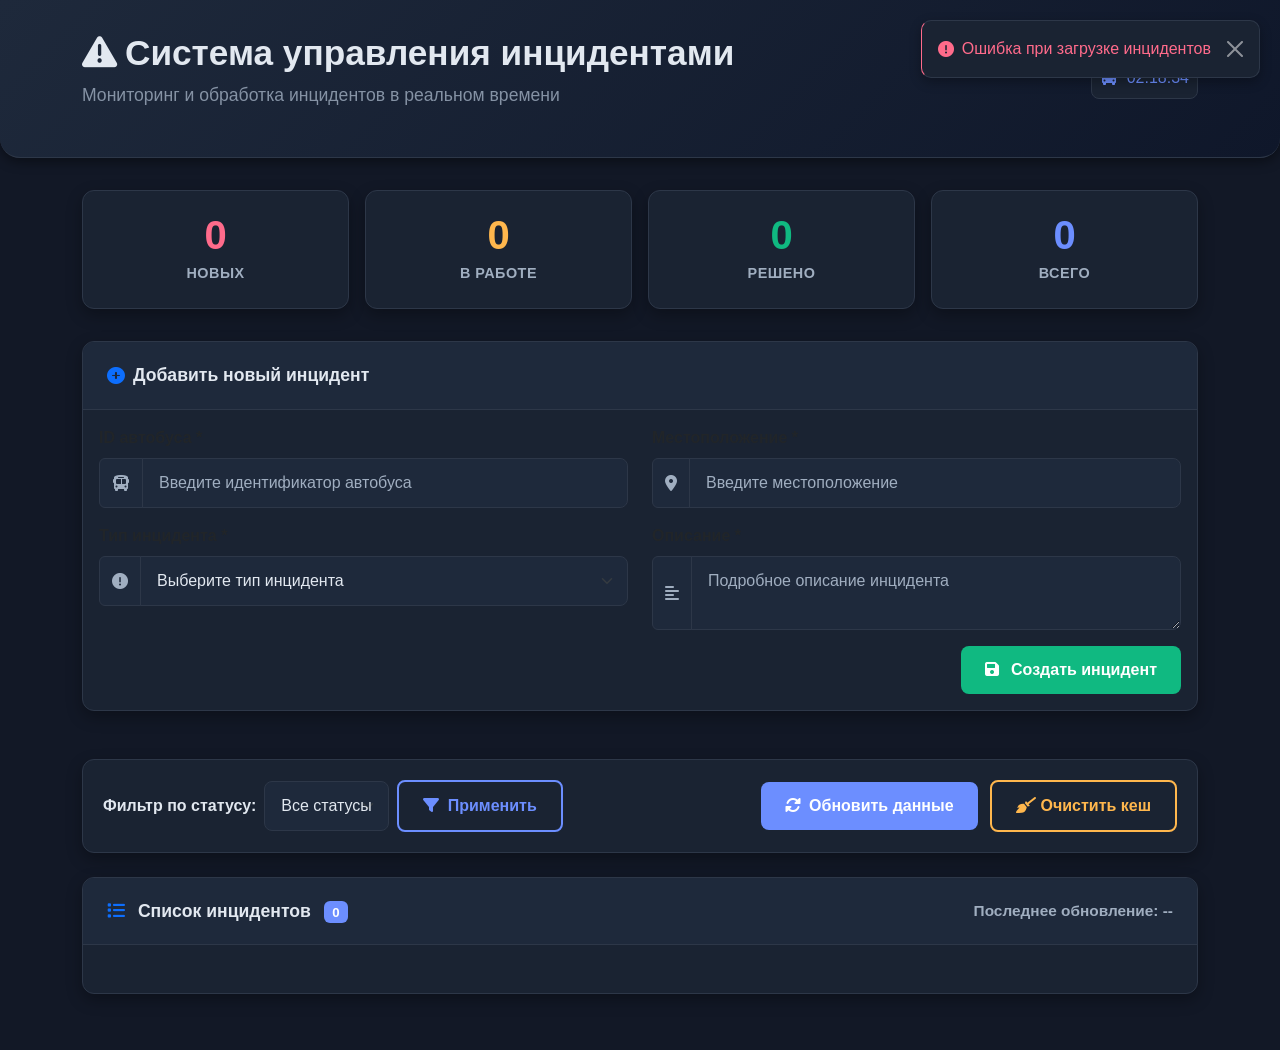
<file: demo/src/main/resources/static/index.html>
<!DOCTYPE html>
<html lang="ru">
<head>
    <meta charset="UTF-8">
    <meta name="viewport" content="width=device-width, initial-scale=1.0">
    <title>Система управления инцидентами</title>
    <link href="https://cdn.jsdelivr.net/npm/bootstrap@5.1.3/dist/css/bootstrap.min.css" rel="stylesheet">
    <link href="https://cdnjs.cloudflare.com/ajax/libs/font-awesome/6.0.0/css/all.min.css" rel="stylesheet">
    <link rel="stylesheet" href="style.css">
</head>
<body>
    <!-- Заголовок -->
    <div class="header-section">
        <div class="container">
            <div class="row align-items-center">
                <div class="col-md-8">
                    <h1 class="header-title"><i class="fas fa-exclamation-triangle me-2"></i>Система управления инцидентами</h1>
                    <p class="header-subtitle">Мониторинг и обработка инцидентов в реальном времени</p>
                </div>
                <div class="col-md-4 text-md-end">
                    <div class="d-inline-block bg-white text-primary p-2 rounded-3">
                        <i class="fas fa-bus me-1"></i>
                        <span id="currentTime">--:--:--</span>
                    </div>
                </div>
            </div>
        </div>
    </div>

    <div class="container">
        <!-- Статистика -->
        <div class="statistics">
            <div class="stat-card stat-new">
                <div class="stat-value" id="statNew">0</div>
                <div class="stat-label">Новых</div>
            </div>
            <div class="stat-card stat-progress">
                <div class="stat-value" id="statProgress">0</div>
                <div class="stat-label">В работе</div>
            </div>
            <div class="stat-card stat-resolved">
                <div class="stat-value" id="statResolved">0</div>
                <div class="stat-label">Решено</div>
            </div>
            <div class="stat-card stat-total">
                <div class="stat-value" id="statTotal">0</div>
                <div class="stat-label">Всего</div>
            </div>
        </div>

        <!-- Форма добавления инцидента -->
        <div class="row mb-4">
            <div class="col-12">
                <div class="card">
                    <div class="card-header d-flex align-items-center">
                        <i class="fas fa-plus-circle me-2 text-primary"></i>
                        <span>Добавить новый инцидент</span>
                    </div>
                    <div class="card-body">
                        <form id="alertForm">
                            <div class="row">
                                <div class="col-md-6">
                                    <div class="mb-3">
                                        <label for="busId" class="form-label fw-semibold">ID автобуса *</label>
                                        <div class="input-group">
                                            <span class="input-group-text"><i class="fas fa-bus"></i></span>
                                            <input type="number" class="form-control" id="busId" required placeholder="Введите идентификатор автобуса">
                                        </div>
                                    </div>
                                    <div class="mb-3">
                                        <label for="type" class="form-label fw-semibold">Тип инцидента *</label>
                                        <div class="input-group">
                                            <span class="input-group-text"><i class="fas fa-exclamation-circle"></i></span>
                                            <select class="form-select" id="type" required>
                                                <option value="">Выберите тип инцидента</option>
                                                <option value="ACCIDENT">Авария</option>
                                                <option value="HARD_BRAKING">Резкое торможение</option>
                                                <option value="BUTTON">Нажатие кнопки</option>
                                            </select>
                                        </div>
                                    </div>
                                </div>
                                <div class="col-md-6">
                                    <div class="mb-3">
                                        <label for="location" class="form-label fw-semibold">Местоположение *</label>
                                        <div class="input-group">
                                            <span class="input-group-text"><i class="fas fa-map-marker-alt"></i></span>
                                            <input type="text" class="form-control" id="location" required placeholder="Введите местоположение">
                                        </div>
                                    </div>
                                    <div class="mb-3">
                                        <label for="description" class="form-label fw-semibold">Описание *</label>
                                        <div class="input-group">
                                            <span class="input-group-text"><i class="fas fa-align-left"></i></span>
                                            <textarea class="form-control" id="description" rows="2" required placeholder="Подробное описание инцидента"></textarea>
                                        </div>
                                    </div>
                                </div>
                            </div>
                            <div class="d-flex justify-content-end">
                                <button type="submit" class="btn btn-success px-4">
                                    <i class="fas fa-save me-2"></i> Создать инцидент
                                </button>
                            </div>
                        </form>
                    </div>
                </div>
            </div>
        </div>

        <!-- Фильтры и управление -->
        <div class="filter-section">
            <div class="row align-items-center">
                <div class="col-md-6">
                    <div class="d-flex align-items-center">
                        <span class="me-2 fw-semibold">Фильтр по статусу:</span>
                        <select class="form-select w-auto me-2" id="statusFilter">
                            <option value="">Все статусы</option>
                            <option value="NEW">Новый</option>
                            <option value="IN_PROGRESS">В работе</option>
                            <option value="RESOLVED">Решен</option>
                        </select>
                        <button class="btn btn-outline-primary" type="button" onclick="loadAlerts()">
                            <i class="fas fa-filter me-1"></i> Применить
                        </button>
                    </div>
                </div>
                <div class="col-md-6 text-md-end mt-2 mt-md-0">
                    <button class="btn btn-primary" onclick="loadAlerts()">
                        <i class="fas fa-sync-alt me-1"></i> Обновить данные
                    </button>
                    <button class="btn btn-outline-warning ms-2" onclick="clearCache()" title="Очистить кеш">
                        <i class="fas fa-broom"></i> Очистить кеш
                    </button>
                </div>
            </div>
        </div>

        <!-- Список инцидентов -->
        <div class="row">
            <div class="col-12">
                <div class="card">
                    <div class="card-header d-flex align-items-center justify-content-between">
                        <div>
                            <i class="fas fa-list me-2 text-primary"></i>
                            <span>Список инцидентов</span>
                            <span class="badge bg-primary ms-2" id="alertsCount">0</span>
                        </div>
                        <div class="text-muted small" id="lastUpdate">
                            Последнее обновление: --
                        </div>
                    </div>
                    <div class="card-body p-3">
                        <div id="loading" class="loading">
                            <div class="spinner-border" role="status">
                                <span class="visually-hidden">Загрузка...</span>
                            </div>
                            <p class="mt-3 fw-semibold">Загрузка данных...</p>
                        </div>
                        <div id="alertsTable" class="p-2"></div>
                        <div id="noAlerts" class="text-center p-5" style="display: none;">
                            <i class="fas fa-inbox fa-3x text-muted mb-3"></i>
                            <h5 class="text-muted">Нет инцидентов</h5>
                            <p class="text-muted">Создайте первый инцидент с помощью формы выше</p>
                        </div>
                    </div>
                </div>
            </div>
        </div>
    </div>

    <!-- Модальное окно для назначения пользователя -->
    <div class="modal fade" id="assignModal" tabindex="-1">
        <div class="modal-dialog">
            <div class="modal-content">
                <div class="modal-header">
                    <h5 class="modal-title"><i class="fas fa-user-check me-2"></i>Назначить инцидент</h5>
                    <button type="button" class="btn-close" data-bs-dismiss="modal"></button>
                </div>
                <div class="modal-body">
                    <input type="hidden" id="assignAlertId">
                    <div class="mb-3">
                        <label for="userId" class="form-label fw-semibold">ID пользователя</label>
                        <div class="input-group">
                            <span class="input-group-text"><i class="fas fa-user"></i></span>
                            <input type="number" class="form-control" id="userId" placeholder="Введите ID пользователя">
                        </div>
                        <div class="form-text">
                            Укажите ID пользователя, который будет ответственен за решение инцидента
                        </div>
                    </div>
                </div>
                <div class="modal-footer">
                    <button type="button" class="btn btn-secondary" data-bs-dismiss="modal">Отмена</button>
                    <button type="button" class="btn btn-primary" onclick="assignAlert()">
                        <i class="fas fa-check me-1"></i> Назначить
                    </button>
                </div>
            </div>
        </div>
    </div>

    <!-- Модальное окно для загрузки файлов -->
    <div class="modal fade" id="uploadModal" tabindex="-1">
        <div class="modal-dialog">
            <div class="modal-content">
                <div class="modal-header">
                    <h5 class="modal-title"><i class="fas fa-upload me-2"></i>Загрузить файл для инцидента</h5>
                    <button type="button" class="btn-close" data-bs-dismiss="modal"></button>
                </div>
                <div class="modal-body">
                    <input type="hidden" id="uploadAlertId">
                    <div class="mb-3">
                        <label for="fileInput" class="form-label fw-semibold">Выберите файл (макс. 5MB)</label>
                        <input type="file" class="form-control" id="fileInput" 
                            accept=".jpg,.jpeg,.png,.gif,.bmp,.pdf,.doc,.docx">
                        <div class="form-text">
                            Разрешенные форматы: JPG, PNG, GIF, BMP, PDF, DOC, DOCX
                        </div>
                    </div>
                    <div class="alert alert-info mt-3">
                        <i class="fas fa-info-circle me-2"></i>
                        <small>Загружайте фотографии с места инцидента или документы, связанные с расследованием</small>
                    </div>
                </div>
                <div class="modal-footer">
                    <button type="button" class="btn btn-secondary" data-bs-dismiss="modal">Отмена</button>
                    <button type="button" class="btn btn-primary" onclick="handleFileUpload()">
                        <i class="fas fa-upload me-1"></i> Загрузить
                    </button>
                </div>
            </div>
        </div>
    </div>

    <script src="https://cdn.jsdelivr.net/npm/bootstrap@5.1.3/dist/js/bootstrap.bundle.min.js"></script>
    <script src="app.js"></script>
</body>
</html>
</file>
<file: demo/src/main/resources/static/style.css>
:root {
    --primary-color: #6c8eff;
    --secondary-color: #5a6fe0;
    --success-color: #4cc9f0;
    --danger-color: #ff6b8b;
    --warning-color: #ffb74d;
    --light-color: #2d3748;
    --dark-color: #e2e8f0;
    --bg-primary: #121826;
    --bg-secondary: #1e293b;
    --bg-card: #1a2332;
    --border-color: #2d3748;
    --text-primary: #e2e8f0;
    --text-secondary: #a0aec0;
    --card-shadow: 0 6px 16px rgba(0, 0, 0, 0.3);
    --transition: all 0.3s ease;
}

body {
    background-color: var(--bg-primary);
    font-family: 'Segoe UI', Tahoma, Geneva, Verdana, sans-serif;
    color: var(--text-primary);
    padding-bottom: 2rem;
}

.header-section {
    background: linear-gradient(135deg, var(--bg-secondary), #0f172a);
    color: var(--text-primary);
    padding: 2rem 0;
    border-radius: 0 0 20px 20px;
    margin-bottom: 2rem;
    box-shadow: 0 4px 12px rgba(0, 0, 0, 0.4);
    border-bottom: 1px solid var(--border-color);
}

.header-title {
    font-weight: 700;
    margin-bottom: 0.5rem;
    font-size: 2.2rem;
    color: var(--text-primary);
}

.header-subtitle {
    font-weight: 300;
    opacity: 0.8;
    font-size: 1.1rem;
    color: var(--text-secondary);
}

.card {
    border: 1px solid var(--border-color);
    border-radius: 12px;
    box-shadow: var(--card-shadow);
    transition: var(--transition);
    overflow: hidden;
    margin-bottom: 1.5rem;
    background-color: var(--bg-card);
}

.card:hover {
    box-shadow: 0 10px 24px rgba(0, 0, 0, 0.4);
    transform: translateY(-2px);
}

.card-header {
    background-color: var(--bg-secondary);
    border-bottom: 1px solid var(--border-color);
    padding: 1.25rem 1.5rem;
    font-weight: 600;
    font-size: 1.1rem;
    color: var(--text-primary);
}

.form-control, .form-select {
    border-radius: 8px;
    border: 1px solid var(--border-color);
    padding: 0.75rem 1rem;
    transition: var(--transition);
    background-color: var(--bg-secondary);
    color: var(--text-primary);
}

.form-control:focus, .form-select:focus {
    border-color: var(--primary-color);
    box-shadow: 0 0 0 0.2rem rgba(108, 142, 255, 0.25);
    background-color: var(--bg-secondary);
    color: var(--text-primary);
}

.form-control::placeholder {
    color: var(--text-secondary);
}

.btn {
    border-radius: 8px;
    padding: 0.75rem 1.5rem;
    font-weight: 600;
    transition: var(--transition);
    border: none;
}

.btn-sm {
    padding: 0.5rem 1rem;
    font-size: 0.9rem;
}

.btn-primary {
    background-color: var(--primary-color);
    color: white;
}

.btn-primary:hover {
    background-color: #5a6fe0;
    transform: translateY(-2px);
    box-shadow: 0 4px 12px rgba(108, 142, 255, 0.3);
}

.btn-success {
    background-color: #10b981;
    color: white;
}

.btn-warning {
    background-color: var(--warning-color);
    color: #1a202c;
}

.btn-info {
    background-color: var(--success-color);
    color: #1a202c;
}

.btn-danger {
    background-color: var(--danger-color);
    color: white;
}

.btn-secondary {
    background-color: #4a5568;
    color: white;
}

.btn-outline-primary {
    border: 2px solid var(--primary-color);
    color: var(--primary-color);
    background-color: transparent;
}

.btn-outline-primary:hover {
    background-color: var(--primary-color);
    color: white;
    transform: translateY(-2px);
}

.btn-outline-warning {
    border: 2px solid var(--warning-color);
    color: var(--warning-color);
    background-color: transparent;
}

.btn-outline-warning:hover {
    background-color: var(--warning-color);
    color: #1a202c;
}

.alert-card {
    border-radius: 10px;
    padding: 1.5rem;
    margin-bottom: 1rem;
    background-color: var(--bg-card);
    transition: var(--transition);
    border-left: 5px solid var(--border-color);
    position: relative;
    border: 1px solid var(--border-color);
}

.alert-card:hover {
    transform: translateY(-4px);
    box-shadow: 0 8px 20px rgba(0, 0, 0, 0.4);
}

.alert-card .badge {
    font-size: 0.8rem;
    padding: 0.4rem 0.8rem;
    border-radius: 50px;
}

.status-NEW {
    border-left-color: var(--danger-color);
    background-color: rgba(255, 107, 139, 0.1);
}

.status-IN_PROGRESS {
    border-left-color: var(--warning-color);
    background-color: rgba(255, 183, 77, 0.1);
}

.status-RESOLVED {
    border-left-color: #10b981;
    background-color: rgba(16, 185, 129, 0.1);
}

.alert-details {
    display: flex;
    flex-wrap: wrap;
    gap: 1.5rem;
    margin-bottom: 1rem;
}

.detail-item {
    display: flex;
    align-items: center;
    gap: 0.5rem;
    color: var(--text-secondary);
    font-size: 0.95rem;
}

.detail-item i {
    color: var(--primary-color);
    width: 16px;
}

.alert-actions {
    display: flex;
    gap: 0.5rem;
    flex-wrap: wrap;
}

.action-btn {
    padding: 0.4rem 0.8rem;
    font-size: 0.85rem;
    border-radius: 6px;
    display: inline-flex;
    align-items: center;
    gap: 0.4rem;
}

.loading {
    display: flex;
    flex-direction: column;
    align-items: center;
    justify-content: center;
    padding: 3rem;
    color: var(--primary-color);
}

.spinner-border {
    width: 3rem;
    height: 3rem;
    color: var(--primary-color);
}

.filter-section {
    background-color: var(--bg-card);
    border-radius: 12px;
    padding: 1.25rem;
    box-shadow: var(--card-shadow);
    margin-bottom: 1.5rem;
    border: 1px solid var(--border-color);
}

.statistics {
    display: flex;
    justify-content: space-around;
    margin-bottom: 2rem;
    flex-wrap: wrap;
    gap: 1rem;
}

.stat-card {
    background-color: var(--bg-card);
    border-radius: 12px;
    padding: 1.5rem;
    text-align: center;
    flex: 1;
    min-width: 150px;
    box-shadow: var(--card-shadow);
    transition: var(--transition);
    border: 1px solid var(--border-color);
}

.stat-card:hover {
    transform: translateY(-5px);
    box-shadow: 0 10px 24px rgba(0, 0, 0, 0.4);
}

.stat-value {
    font-size: 2.5rem;
    font-weight: 700;
    line-height: 1;
}

.stat-new .stat-value { 
    color: var(--danger-color); 
}

.stat-progress .stat-value { 
    color: var(--warning-color); 
}

.stat-resolved .stat-value { 
    color: #10b981; 
}

.stat-total .stat-value { 
    color: var(--primary-color); 
}

.stat-label {
    font-size: 0.9rem;
    color: var(--text-secondary);
    margin-top: 0.5rem;
    text-transform: uppercase;
    letter-spacing: 0.5px;
    font-weight: 600;
}

.modal-content {
    border-radius: 12px;
    border: none;
    overflow: hidden;
    background-color: var(--bg-card);
    color: var(--text-primary);
}

.modal-header {
    background-color: var(--bg-secondary);
    border-bottom: 1px solid var(--border-color);
    color: var(--text-primary);
}

.modal-title {
    font-weight: 600;
}

.modal-body {
    background-color: var(--bg-card);
}

.modal-footer {
    background-color: var(--bg-secondary);
    border-top: 1px solid var(--border-color);
}

.input-group-text {
    background-color: var(--bg-secondary);
    border: 1px solid var(--border-color);
    color: var(--text-secondary);
}

.badge {
    font-weight: 600;
}

.bg-danger {
    background-color: var(--danger-color) !important;
}

.bg-warning {
    background-color: var(--warning-color) !important;
    color: #1a202c !important;
}

.bg-success {
    background-color: #10b981 !important;
}

.bg-info {
    background-color: var(--success-color) !important;
    color: #1a202c !important;
}

.bg-primary {
    background-color: var(--primary-color) !important;
}

.text-muted {
    color: var(--text-secondary) !important;
}

.form-text {
    color: var(--text-secondary);
    font-size: 0.875rem;
    margin-top: 0.25rem;
}

.alert {
    border-radius: 10px;
    border: none;
    background-color: var(--bg-secondary);
    color: var(--text-primary);
    border-left: 4px solid transparent;
}

.alert-info {
    border-left-color: var(--success-color);
    color: var(--success-color);
}

.alert-success {
    border-left-color: #10b981;
    color: #10b981;
    background-color: rgba(16, 185, 129, 0.1);
}

.alert-danger {
    border-left-color: var(--danger-color);
    color: var(--danger-color);
    background-color: rgba(255, 107, 139, 0.1);
}

.alert-warning {
    border-left-color: var(--warning-color);
    color: var(--warning-color);
    background-color: rgba(255, 183, 77, 0.1);
}

/* Стили для уведомлений */
.alert.position-fixed {
    background-color: var(--bg-card);
    border: 1px solid var(--border-color);
    box-shadow: 0 4px 12px rgba(0, 0, 0, 0.3);
}

.alert-success.position-fixed {
    border-left-color: #10b981;
    color: #10b981;
}

.alert-danger.position-fixed {
    border-left-color: var(--danger-color);
    color: var(--danger-color);
}

.alert-info.position-fixed {
    border-left-color: var(--success-color);
    color: var(--success-color);
}

/* Стили для кнопки закрытия в уведомлениях */
.btn-close {
    filter: invert(1) grayscale(100%) brightness(200%);
}

/* Кастомный скроллбар */
::-webkit-scrollbar {
    width: 10px;
    height: 10px;
}

::-webkit-scrollbar-track {
    background: var(--bg-secondary);
    border-radius: 5px;
}

::-webkit-scrollbar-thumb {
    background: var(--border-color);
    border-radius: 5px;
}

::-webkit-scrollbar-thumb:hover {
    background: var(--primary-color);
}

/* Стили для выпадающих списков */
option {
    background-color: var(--bg-card);
    color: var(--text-primary);
}

/* Стили для текста в карточках */
.card-text, .card-title, .card-subtitle {
    color: var(--text-primary);
}

.card-text strong {
    color: var(--text-primary);
}

.card-text small {
    color: var(--text-secondary) !important;
}

/* Стили для индикатора времени в заголовке */
.d-inline-block.bg-white.text-primary.p-2.rounded-3 {
    background-color: var(--bg-card) !important;
    color: var(--primary-color) !important;
    border: 1px solid var(--border-color);
}

@media (max-width: 768px) {
    .stat-card {
        min-width: 120px;
        padding: 1rem;
    }
    
    .stat-value {
        font-size: 2rem;
    }
    
    .alert-details {
        gap: 1rem;
    }
    
    .detail-item {
        font-size: 0.85rem;
    }
    
    .header-title {
        font-size: 1.8rem;
    }
    
    .btn-group-vertical {
        width: 100%;
    }
    
    .btn-group-vertical .btn {
        width: 100%;
        margin-bottom: 0.5rem;
    }
    
    .col-md-4.text-end .btn-group-vertical {
        margin-top: 1rem;
    }
}

@media (max-width: 576px) {
    .header-title {
        font-size: 1.5rem;
    }
    
    .header-subtitle {
        font-size: 1rem;
    }
    
    .filter-section .d-flex {
        flex-direction: column;
        align-items: flex-start;
    }
    
    .filter-section .d-flex > * {
        margin-bottom: 0.5rem;
    }
    
    .filter-section .btn {
        width: 100%;
    }
    
    .col-md-6.text-md-end {
        text-align: left !important;
        margin-top: 1rem;
    }
    
    .col-md-6.text-md-end .btn {
        margin-bottom: 0.5rem;
        width: 100%;
    }
}
</file>
